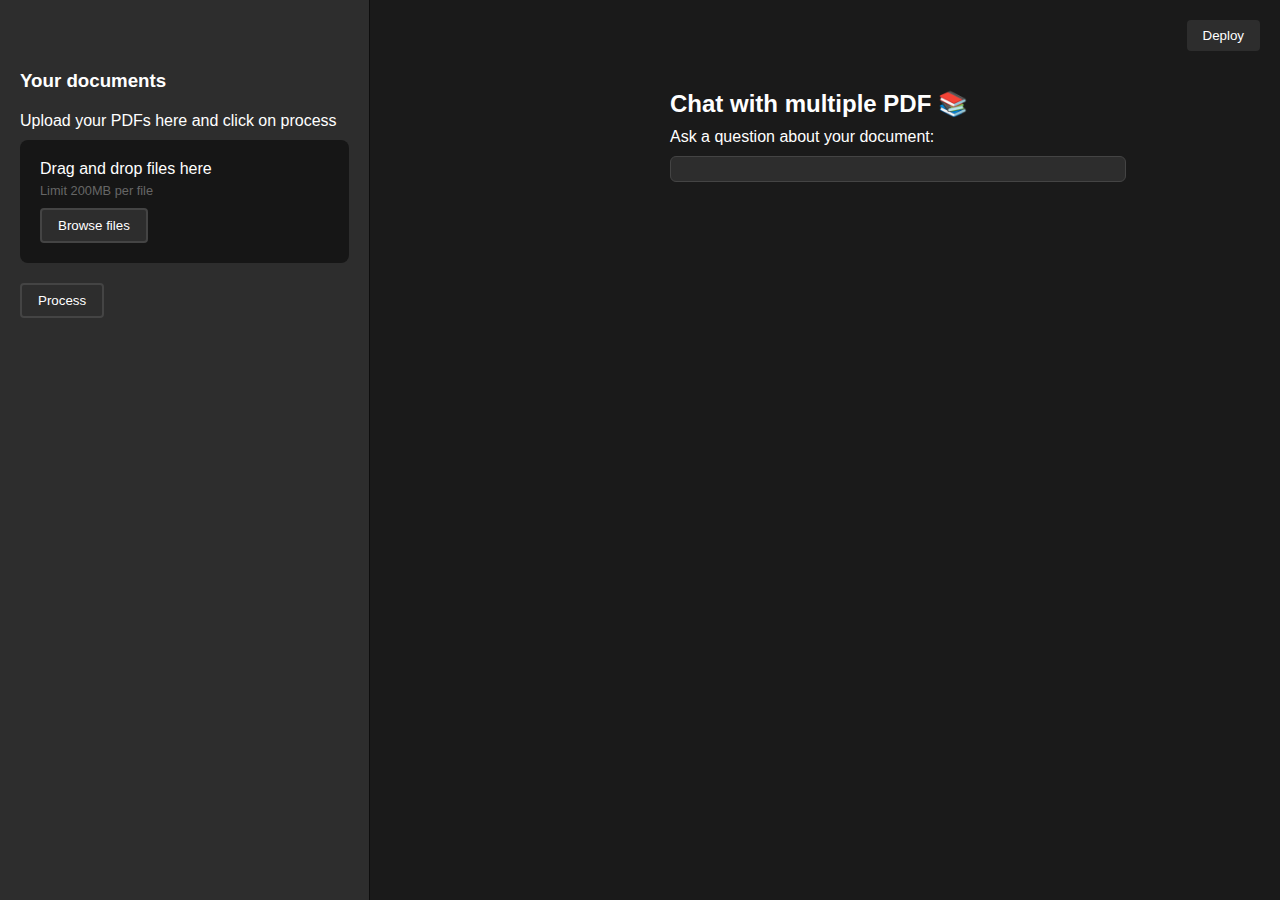
<file: templates/fronthtml/search.html>
<!DOCTYPE html>
<html lang="en">
<head>
    <meta charset="UTF-8">
    <meta name="viewport" content="width=device-width, initial-scale=1.0">
    <title>Chat with PDFs</title>
    <style>
        * {
            margin: 0;
            padding: 0;
            box-sizing: border-box;
            font-family: -apple-system, BlinkMacSystemFont, 'Segoe UI', Roboto, Oxygen, Ubuntu, Cantarell, sans-serif;
        }

        body {
            background-color: #1a1a1a;
            color: #ffffff;
            min-height: 100vh;
            display: flex;
        }

        .sidebar {
            width: 370px;
            background-color: #2d2d2d;
            padding: 20px;
            border-right: 1px solid #0d0d0d; 
            padding-top: 70px;
        }

        .main-content {
            flex: 1;
            padding: 40px;
            display: flex;
            flex-direction: column; 
            padding-top: 90px; 
            padding-left: 300px;
        }

        .upload-section {
            margin-bottom: 20px; 
            padding-top: 20px;
        }

        .upload-box {
            border: 2px  #333;
            padding: 20px;
            border-radius: 8px;
            text-align: left;
            margin-top: 10px;
            background-color: #161616;
        }

        .browse-button {
            background-color: #2d2d2d;
            color: #fff;
            border: 2px solid #444;
            padding: 8px 16px;
            border-radius: 4px;
            cursor: pointer;
            margin-top: 10px;
        }

        .process-button {
            background-color: #2d2d2d;
            color: #fff;
            border: 2px solid #444;
            padding: 8px 16px;
            border-radius: 4px;
            cursor: pointer;
            margin-top: 20px;
        }

        .chat-section {
            width: 100%;
            max-width: 800px;
            text-align: left;  /* Changed from center to left */
        }

        .chat-header {
            font-size: 24px;
            margin-bottom: 10px;
            display: flex;
            align-items: center;
            gap: 10px;
            justify-content: flex-start;  /* Changed from center to flex-start */
        }

        .chat-input-label {
            display: block;
            margin-bottom: 10px;
            text-align: left;
            color: #fff;
        }

        .chat-input {
            width: 80%;
            padding: 12px;
            border-radius: 6px;
            border: 1px solid #444;
            background-color: #2d2d2d;
            color: #fff; 
            height: 15px;
        }

        .file-limit {
            color: #666;
            font-size: 0.8em;
            margin-top: 5px;
        }

        .deploy-button {
            position: absolute;
            top: 20px;
            right: 20px;
            background-color: #2d2d2d;
            color: #fff;
            border: none;
            padding: 8px 16px;
            border-radius: 4px;
            cursor: pointer;
        }
    </style>
</head>
<body>
    <div class="sidebar">
        <h3>Your documents</h3>
        <div class="upload-section">
            <p>Upload your PDFs here and click on process</p>
            <div class="upload-box">
                <p>Drag and drop files here</p>
                <p class="file-limit">Limit 200MB per file</p>
                <button class="browse-button">Browse files</button>
            </div>
            <button class="process-button">Process</button>
        </div>
    </div>
    <div class="main-content">
        <button class="deploy-button">Deploy</button>
        <div class="chat-section">
            <h1 class="chat-header">
                Chat with multiple PDF 📚
            </h1>
            <p class="chat-input-label">Ask a question about your document:</p>
            <input type="text" class="chat-input" placeholder="" />
        </div>
    </div>
</body>
</html>
</file>
